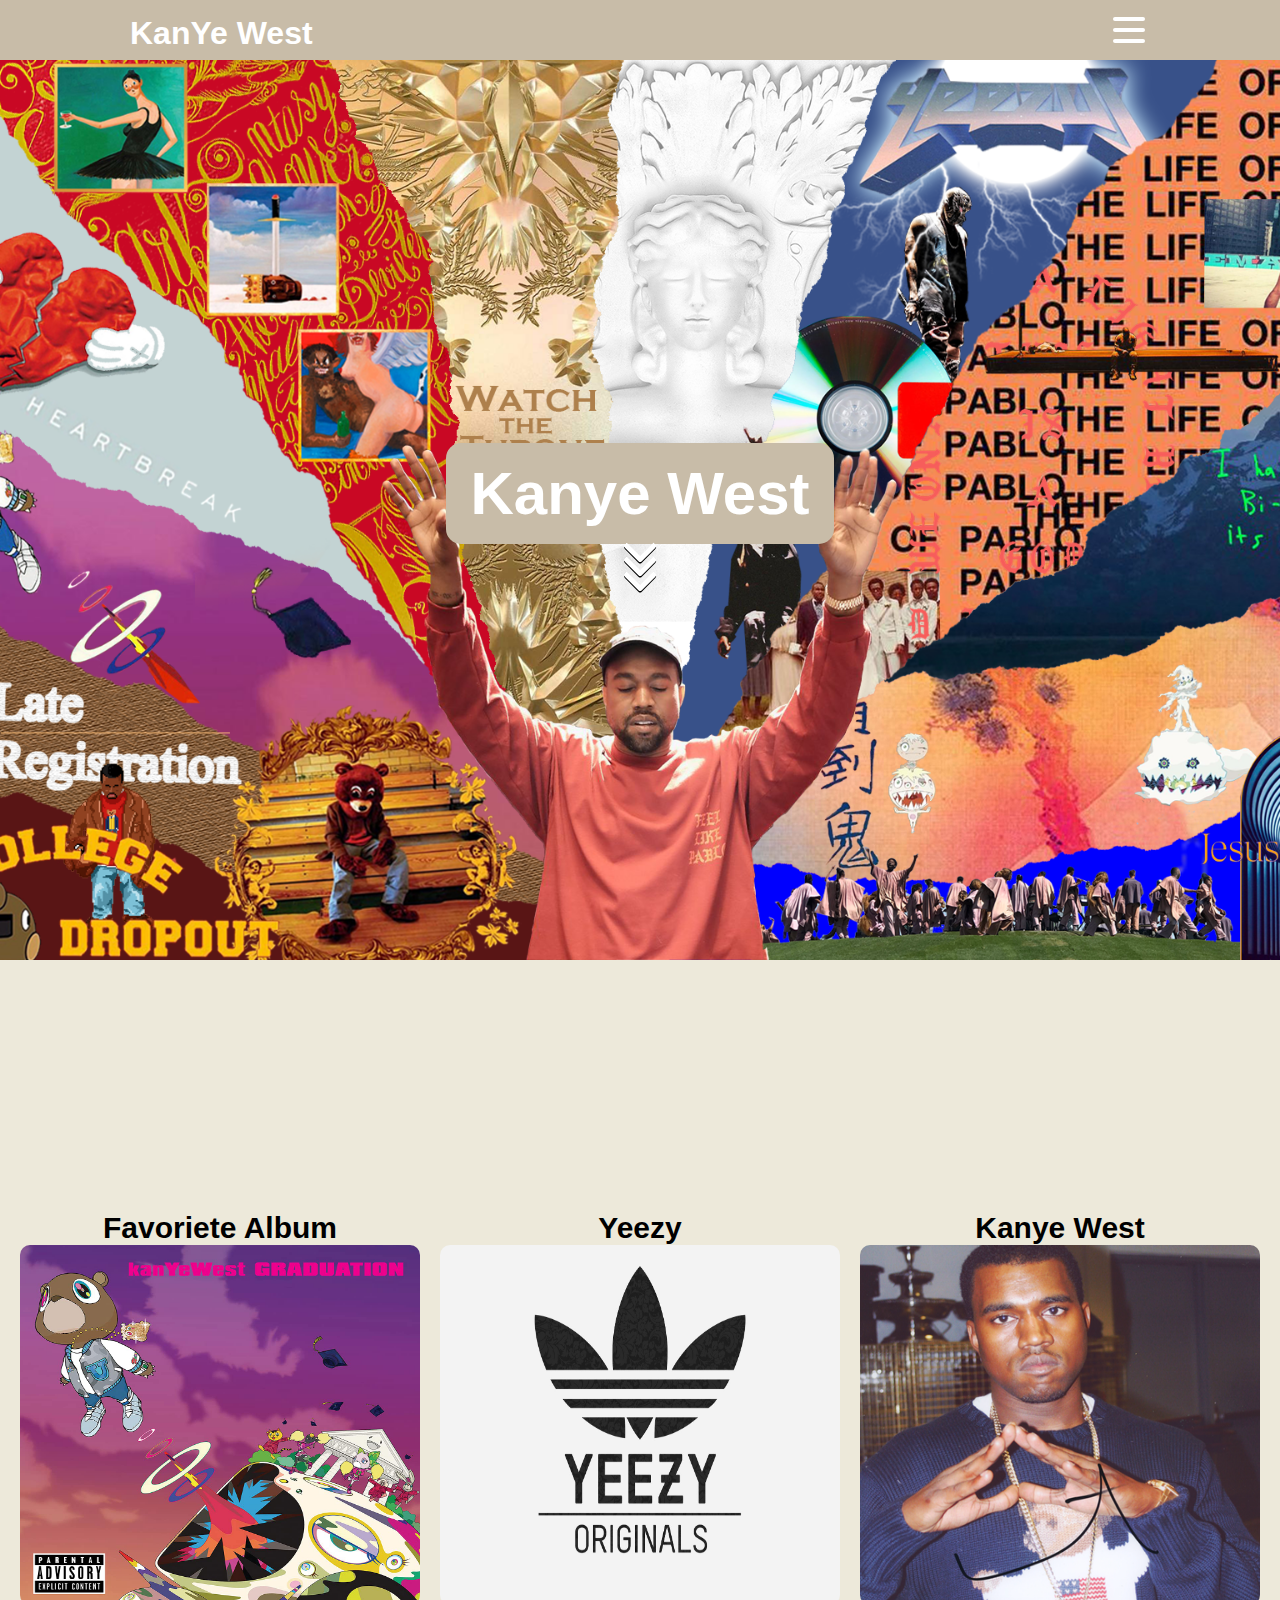
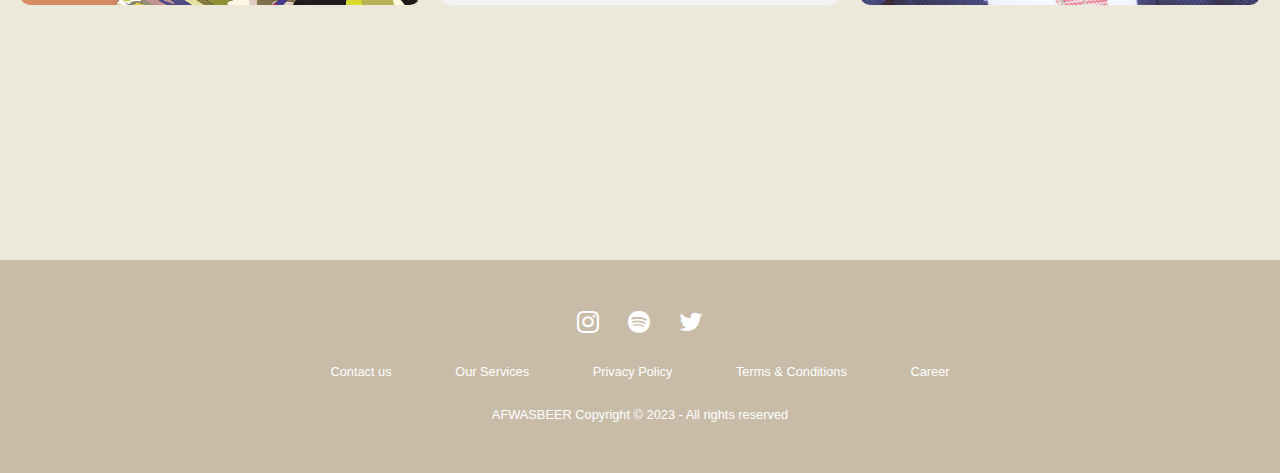
<file: index.html>
<!DOCTYPE html>
<html lang="nl">

<head>
  <meta charset="UTF-8">
  <meta name="viewport" content="width=device-width, initial-scale=1.0">
  <link rel="stylesheet" href="style.css">
  <link rel="stylesheet" href="https://cdnjs.cloudflare.com/ajax/libs/font-awesome/4.7.0/css/font-awesome.min.css">
  <link rel="icon" type="images/x-icon" href="images/favicon.ico">
  <title>KanYe West</title>
</head>

<body>
  <header>
    <nav>
      <div class="navbar">
        <div class="container nav-container">
          <div class="logo">
            <p>KanYe West</p>
          </div>
          <input class="checkbox" type="checkbox">
          <div class="hamburger-lines">
            <span class="line line1"></span>
            <span class="line line2"></span>
            <span class="line line3"></span>
          </div>
          <div class="menu-items">
            <ul>
              <li><a href="index.html">Home</a></li>
              <li><a href="graduation.html">Favoriete Album</a></li>
              <li><a href="yeezy.html">Yeezy</a></li>
              <li><a href="kanyewest.html">Kanye West</a></li>
            </ul>
          </div>
        </div>
      </div>
    </nav>
  </header>
  <main>
    <section id="home">
      <a href="#albums">
        <div class="buttonHome">
          <h1>Kanye West</h1>
        </div>
      </a>
      <div class="arrow">
        <span></span>
        <span></span>
        <span></span>
      </div>
    </section>
    <section id="albums">
      <div>
        <h2>Favoriete Album</h2>
        <a href="graduation.html">
          <img src="images/graduation.jpeg" alt="graduation album cover">
        </a>
      </div>
      <div>
        <h2>Yeezy</h2>
        <a href="yeezy.html">
          <img src="images/yeezy.jpg" alt="yeezy Logo">
        </a>
      </div>
      <div>
        <h2>Kanye West</h2>
        <a href="kanyewest.html">
          <img src="images/kanye.png" alt="Foto Kanye">
        </a>
      </div>
    </section>

  </main>
  <footer>
    <div class="footer">
      <div class="row">
        <a href="#"><i class="fa fa-instagram"></i></a>
        <a href="#"><i class="fa fa-spotify"></i></a>
        <a href="#"><i class="fa fa-twitter"></i></a>
      </div>

      <div class="row">
        <ul>
          <li><a href="#">Contact us</a></li>
          <li><a href="#">Our Services</a></li>
          <li><a href="#">Privacy Policy</a></li>
          <li><a href="#">Terms & Conditions</a></li>
          <li><a href="#">Career</a></li>
        </ul>
      </div>

      <p class="row">
        AFWASBEER Copyright © 2023 - All rights reserved
      </p>
    </div>
  </footer>
</body>

</html>
</file>
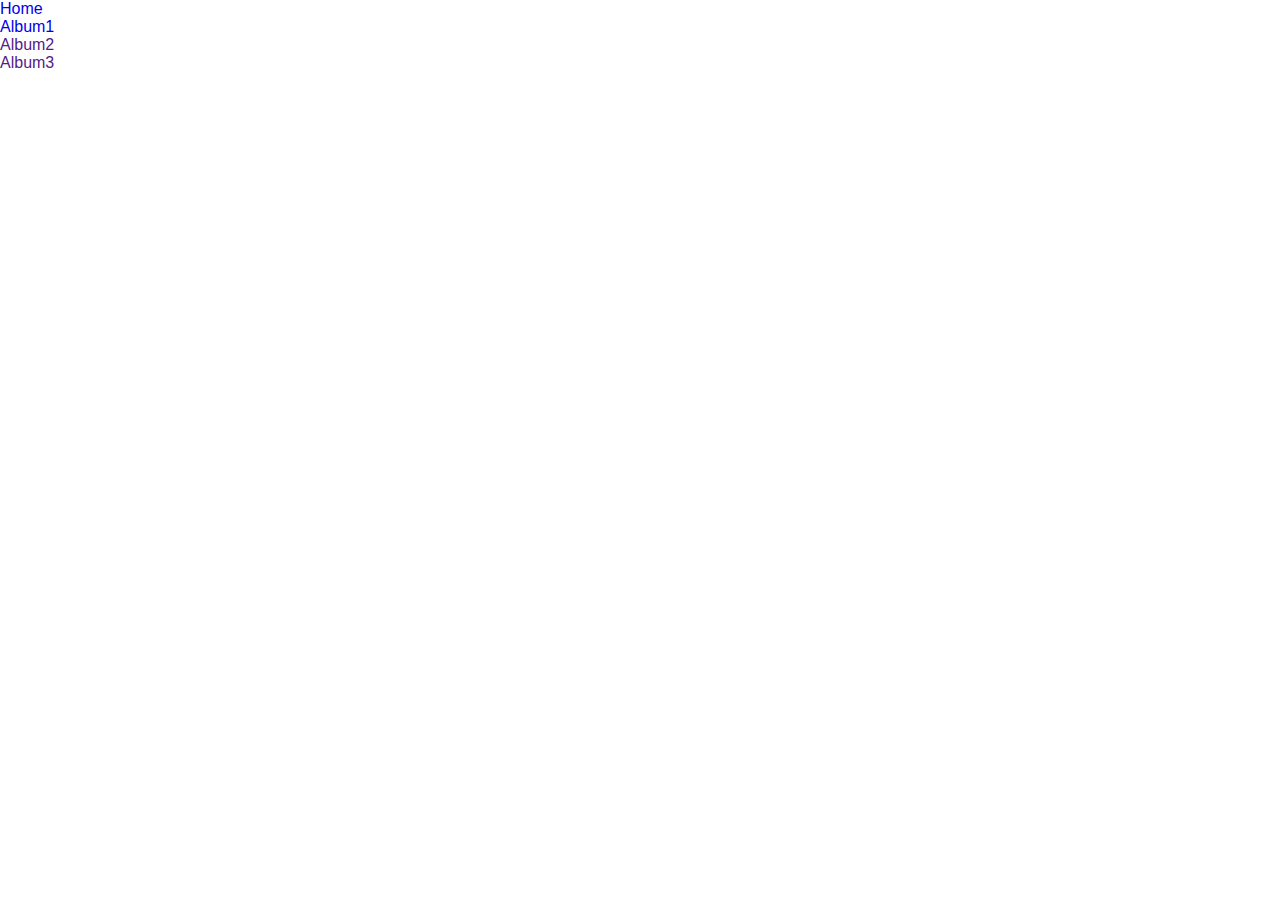
<file: album1.html>
<!DOCTYPE html>
<html lang="en">
<head>
    <meta charset="UTF-8">
    <meta name="viewport" content="width=device-width, initial-scale=1.0">
    <link rel="stylesheet" href="style.css">
    <title>album1</title>
</head>
<body>
    <header>
        <ul>
            <li><a href="index.html">Home</a></li>
            <li class="active"><a href="album1.html">Album1</a></li>
            <li><a href="">Album2</a></li>
            <li><a href="">Album3</a></li>
        </ul>
    </header>
    <main>

    </main>
    <footer>

    </footer>
</body>
</html>
</file>
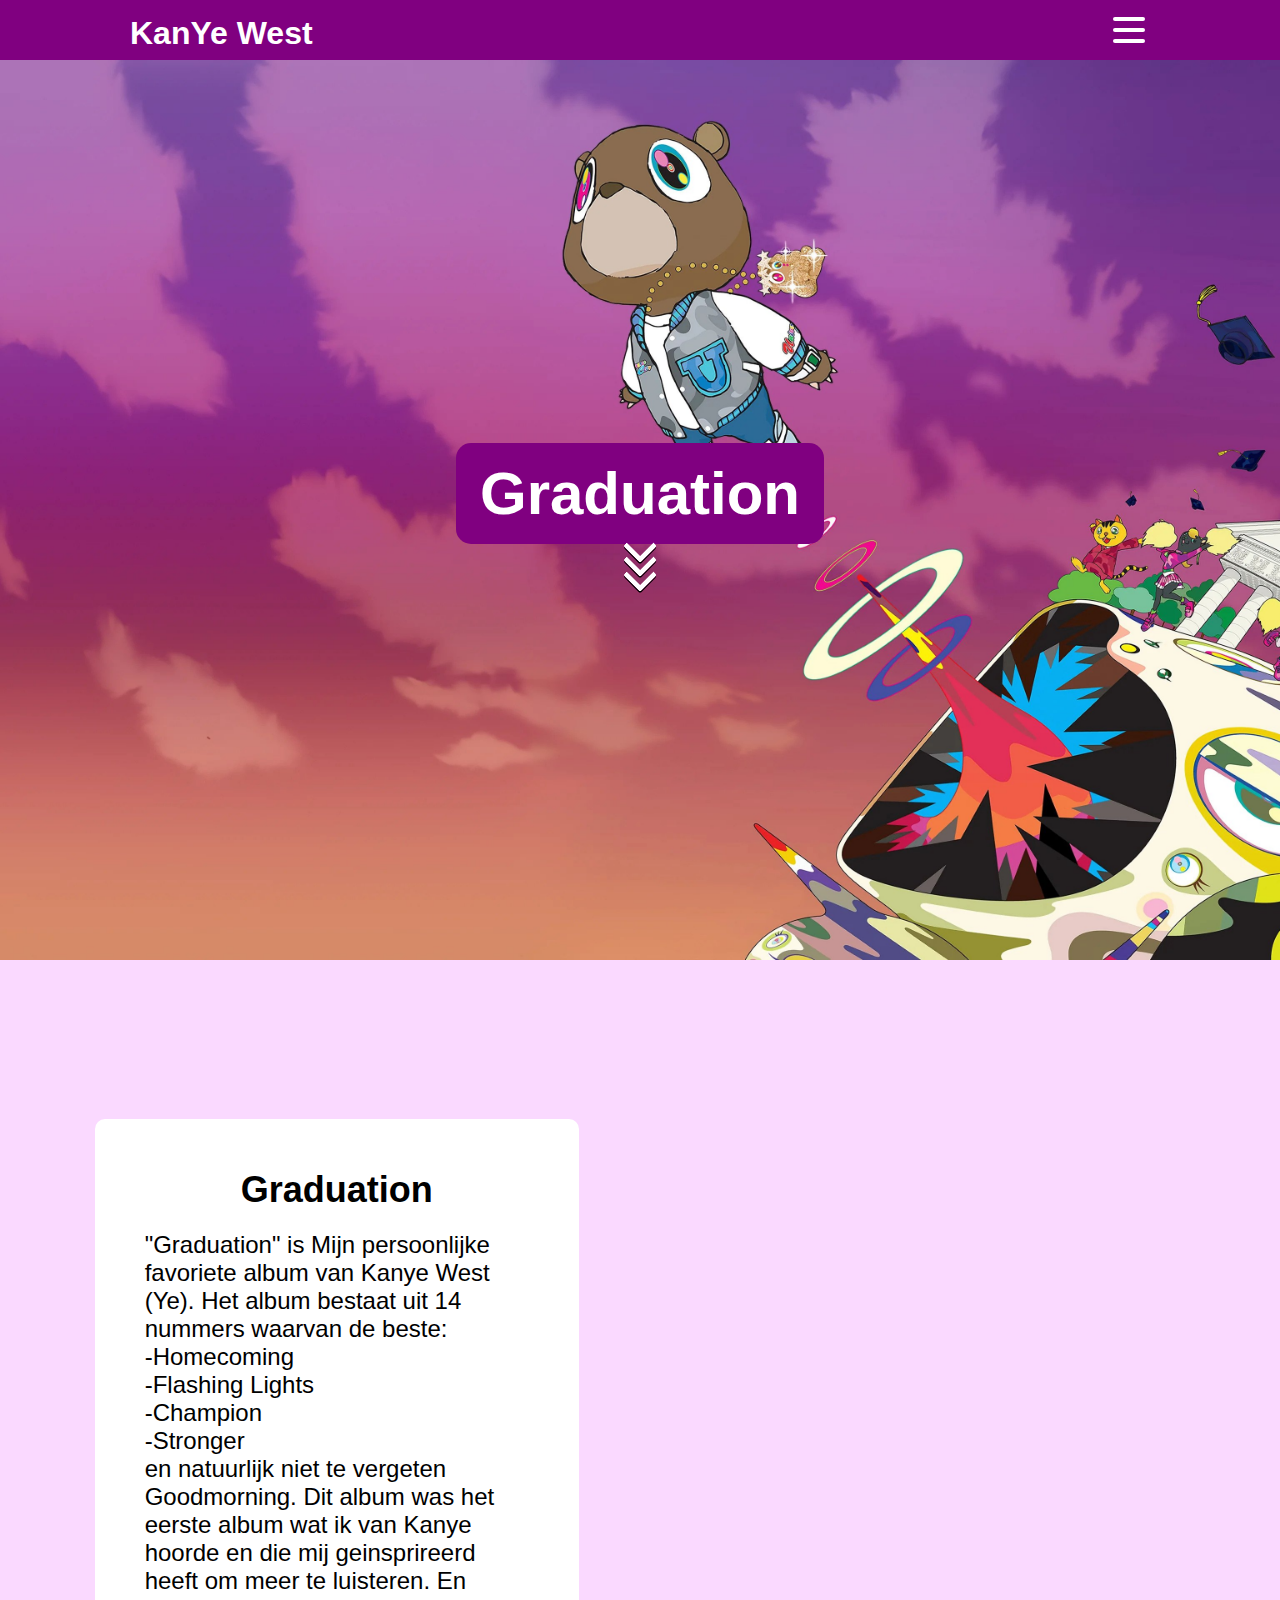
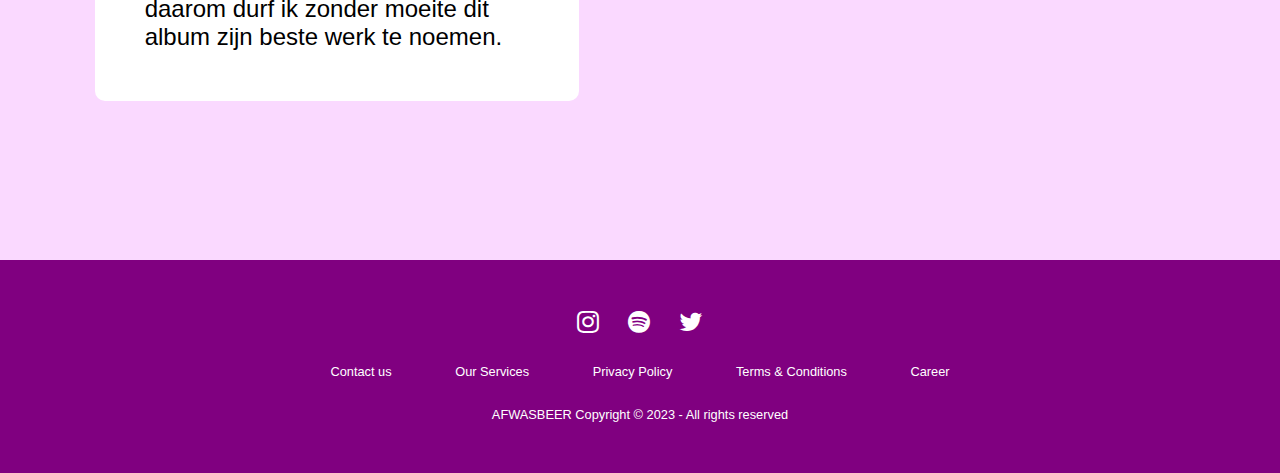
<file: graduation.html>
<!DOCTYPE html>
<html lang="nl">

<head>
  <meta charset="UTF-8">
  <meta name="viewport" content="width=device-width, initial-scale=1.0">
  <link rel="stylesheet" href="style.css">
  <link rel="stylesheet" href="https://cdnjs.cloudflare.com/ajax/libs/font-awesome/4.7.0/css/font-awesome.min.css">
  <link rel="icon" type="images/x-icon" href="images/favicon.ico">
  <title>Graduation</title>
</head>

<body>
  <header>
    <nav>
      <div class="navbarGrad">
        <div class="container nav-container">
          <input class="checkbox" type="checkbox">
          <div class="hamburger-lines">
            <span class="line line1"></span>
            <span class="line line2"></span>
            <span class="line line3"></span>
          </div>
          <div class="logo">
            <p>KanYe West</p>
          </div>
          <div class="menu-items">
            <ul>
              <li><a href="index.html">Home</a></li>
              <li><a href="graduation.html">Favoriete Album</a></li>
              <li><a href="yeezy.html">Yeezy</a></li>
              <li><a href="kanyewest.html">Kanye West</a></li>
            </ul>
          </div>
        </div>
      </div>
    </nav>
  </header>
  <main>
    <section id="homeGrad">
      <a href="#graduation">
        <div class="buttonGrad">
          <h1>Graduation</h1>
        </div>
      </a>
      <div class="arrow">
        <span></span>
        <span></span>
        <span></span>
      </div>

    </section>
    <section id="graduation">
      <div class="GradTekst">
        <h2>Graduation</h2>
        <p>
          "Graduation" is Mijn persoonlijke favoriete album van Kanye West (Ye).
          Het album bestaat uit 14 nummers waarvan de beste:
        </p>
        <ul>
          <li>-Homecoming</li>
          <li>-Flashing Lights</li>
          <li>-Champion</li>
          <li>-Stronger</li>
        </ul>
        <p>
          en natuurlijk niet te vergeten Goodmorning. Dit album was het eerste album wat ik van Kanye hoorde en die mij
          geinsprireerd heeft om meer te luisteren.
          En daarom durf ik zonder moeite dit album zijn beste werk te noemen.
        </p>
      </div>
      <iframe class="spotify"
        src="https://open.spotify.com/embed/album/4SZko61aMnmgvNhfhgTuD3?utm_source=generator"
        allowfullscreen="" allow="autoplay; clipboard-write; encrypted-media; fullscreen; picture-in-picture"
        loading="lazy"></iframe>
    </section>

  </main>
  <footer>
    <div class="footer" id="footerGrad">
      <div class="row">
        <a href="#"><i class="fa fa-instagram"></i></a>
        <a href="#"><i class="fa fa-spotify"></i></a>
        <a href="#"><i class="fa fa-twitter"></i></a>
      </div>

      <div class="row">
        <ul>
          <li><a href="#">Contact us</a></li>
          <li><a href="#">Our Services</a></li>
          <li><a href="#">Privacy Policy</a></li>
          <li><a href="#">Terms & Conditions</a></li>
          <li><a href="#">Career</a></li>
        </ul>
      </div>

      <p class="row">
        AFWASBEER Copyright © 2023 - All rights reserved
      </p>
    </div>
  </footer>
</body>

</html>
</file>
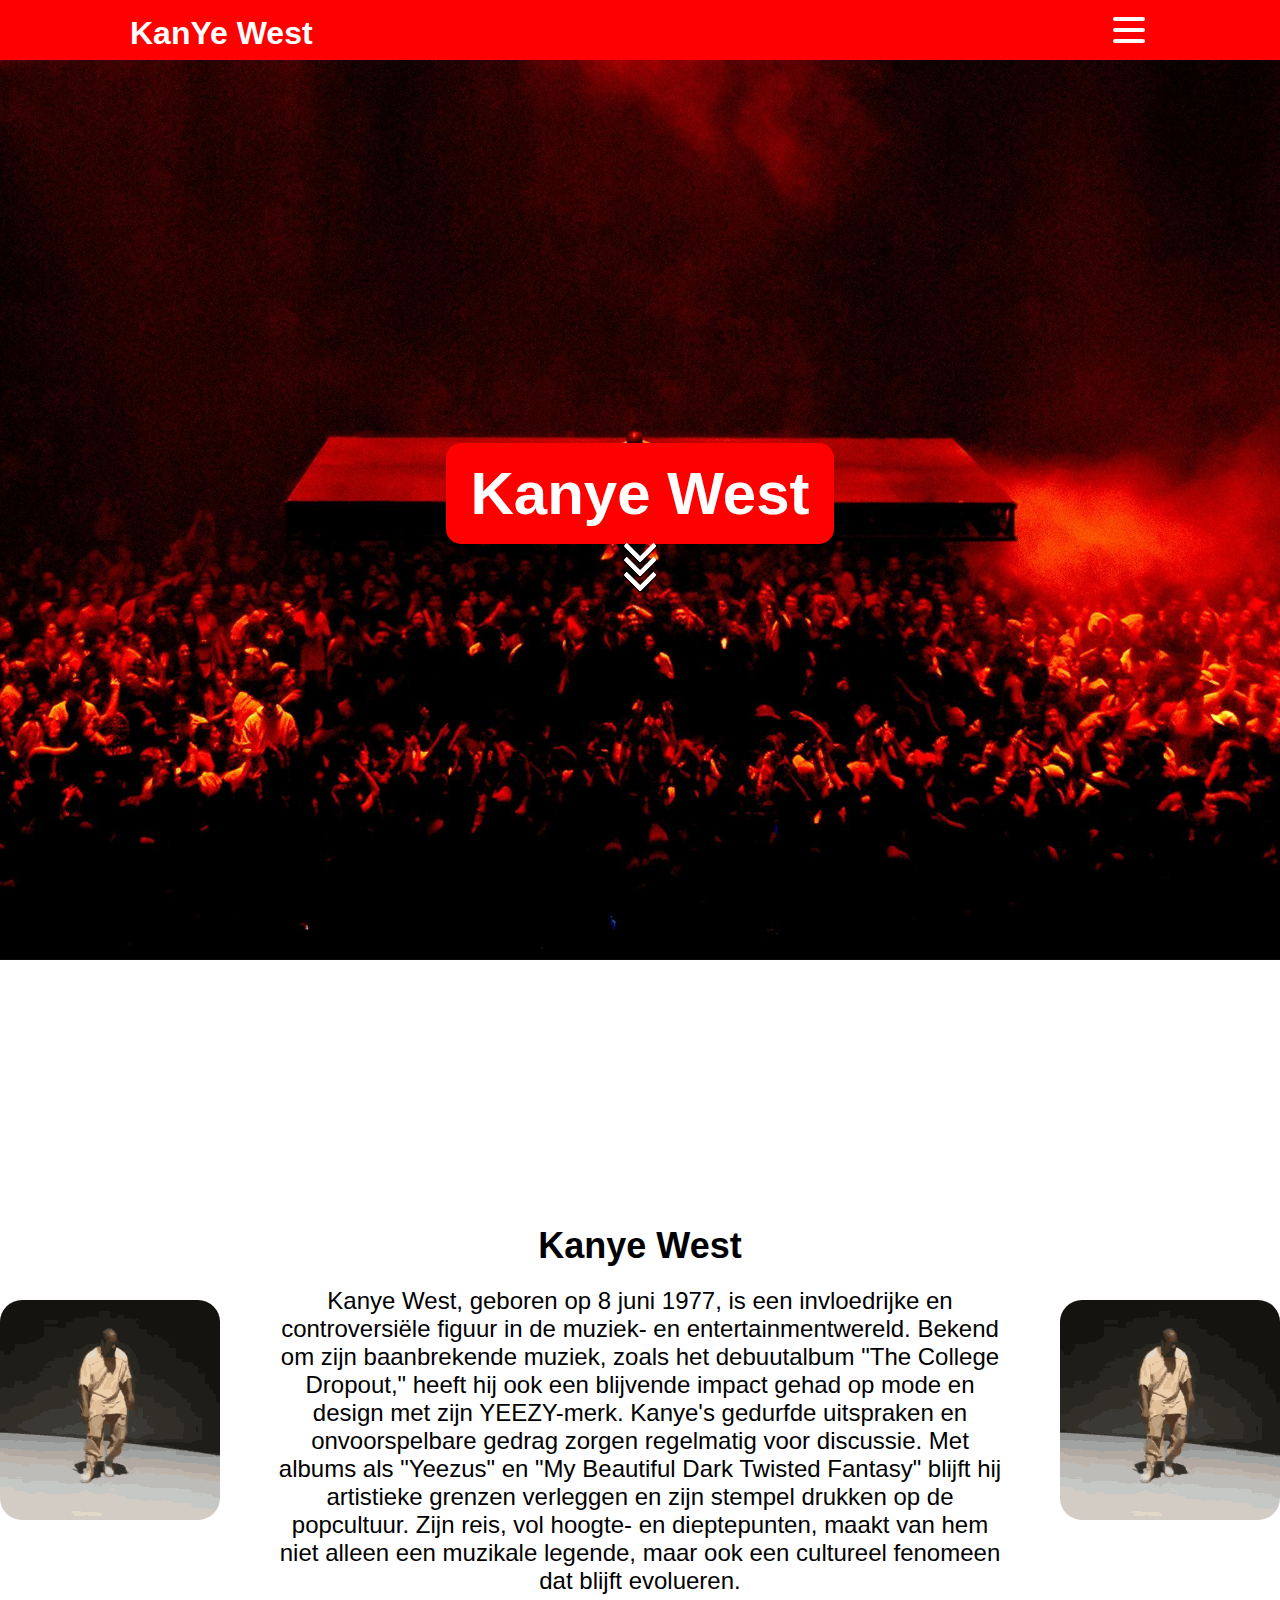
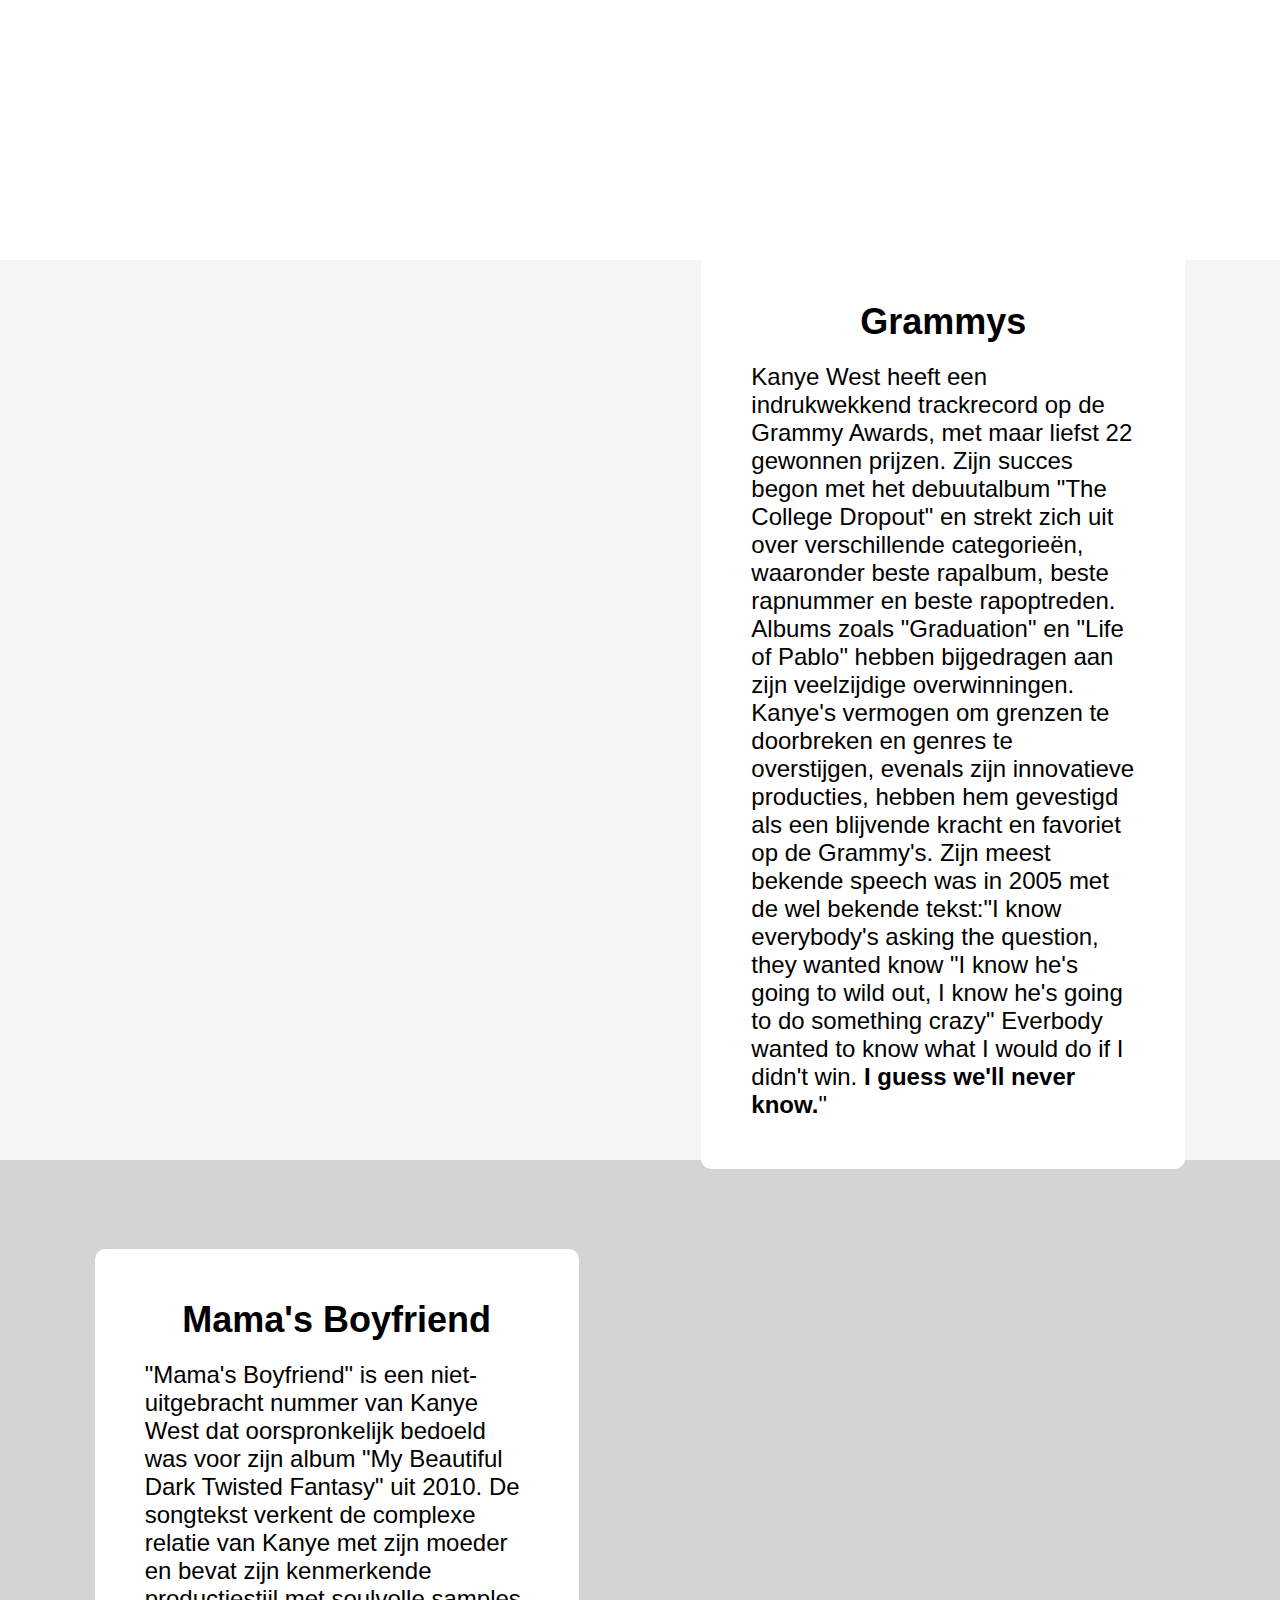
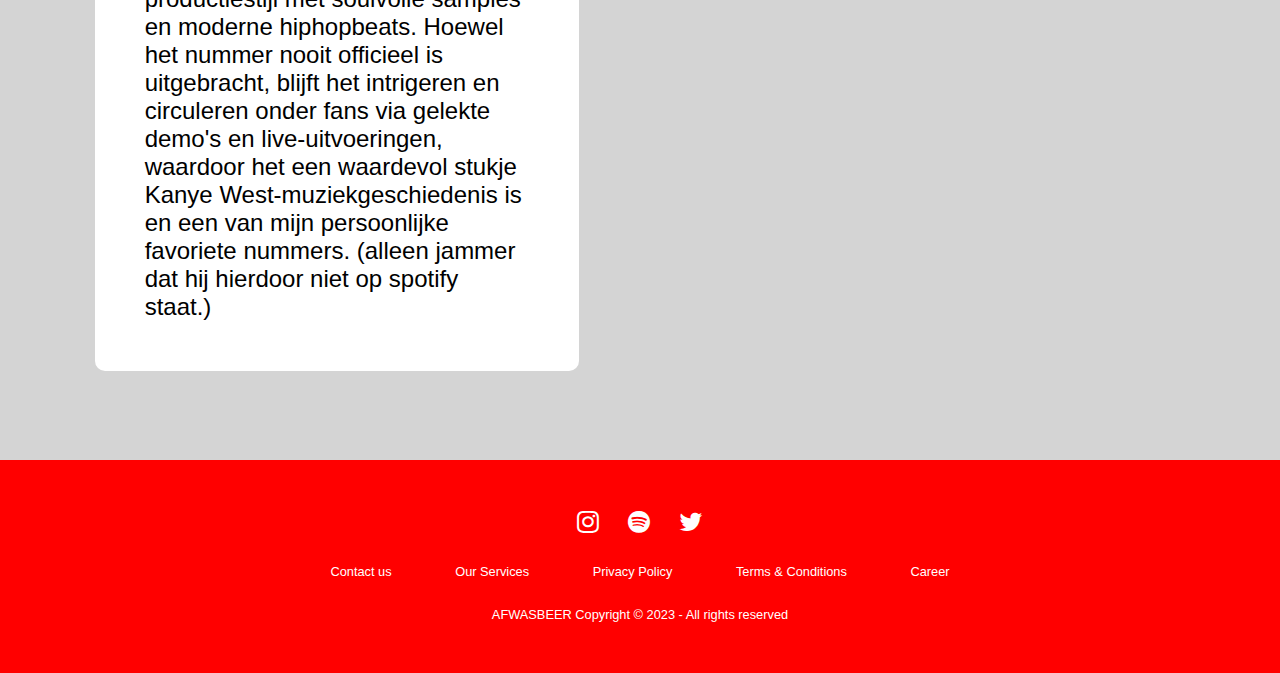
<file: kanyewest.html>
<!DOCTYPE html>
<html lang="nl">

<head>
    <meta charset="UTF-8">
    <meta name="viewport" content="width=device-width, initial-scale=1.0">
    <link rel="stylesheet" href="style.css">
    <link rel="stylesheet" href="https://cdnjs.cloudflare.com/ajax/libs/font-awesome/4.7.0/css/font-awesome.min.css">
    <link rel="icon" type="images/x-icon" href="images/favicon.ico">
    <title>Kanye West</title>
</head>

<body>
    <header>
        <nav>
            <div class="navbarKanye">
                <div class="container nav-container">
                    <input class="checkbox" type="checkbox">
                    <div class="hamburger-lines">
                        <span class="line line1"></span>
                        <span class="line line2"></span>
                        <span class="line line3"></span>
                    </div>
                    <div class="logo">
                        <p>KanYe West</p>
                    </div>
                    <div class="menu-items">
                        <ul>
                            <li><a href="index.html">Home</a></li>
                            <li><a href="graduation.html">Favoriete Album</a></li>
                            <li><a href="yeezy.html">Yeezy</a></li>
                            <li><a href="kanyewest.html">Kanye West</a></li>
                        </ul>
                    </div>
                </div>
            </div>
        </nav>
    </header>
    <main>
        <section id="homeKanye">
            <a href="#Kanye">
                <div class="buttonKanye">
                    <h1>Kanye West</h1>
                </div>
            </a>
            <div class="arrow">
                <span></span>
                <span></span>
                <span></span>
            </div>

        </section>
        <section id="Kanye">
            <img src="images/kanyedance.gif" alt="Kanye dance gif">
            <div class="KanyeTekst">
                <h2>Kanye West</h2>
                <p>
                    Kanye West, geboren op 8 juni 1977, is een invloedrijke en controversiële figuur in de muziek- en
                    entertainmentwereld. Bekend om zijn baanbrekende muziek, zoals het debuutalbum "The College
                    Dropout,"
                    heeft hij ook een blijvende impact gehad op mode en design met zijn YEEZY-merk. Kanye's gedurfde
                    uitspraken en onvoorspelbare gedrag zorgen regelmatig voor discussie. Met albums als "Yeezus"
                    en "My Beautiful Dark Twisted Fantasy" blijft hij artistieke grenzen verleggen en zijn stempel
                    drukken
                    op de popcultuur. Zijn reis, vol hoogte- en dieptepunten, maakt van hem niet alleen een muzikale
                    legende, maar ook een cultureel fenomeen dat blijft evolueren.</p>
            </div>
            <img src="images/kanyedance.gif" alt="Kanye dance gif">
        </section>
        <section id="grammy">
            <iframe class="video" src="https://www.youtube.com/embed/S2-bjGkcaJI"
                title="2005 - Kanye West Wins Grammy Best Rap Album: The College Dropout (Speech)"
                allow="accelerometer; autoplay; clipboard-write; encrypted-media; gyroscope; picture-in-picture; web-share"
                allowfullscreen></iframe>
            <div class="grammyTekst">
                <h2>Grammys</h2>
                <p>
                    Kanye West heeft een indrukwekkend trackrecord op de Grammy Awards, met maar liefst 22 gewonnen
                    prijzen. Zijn succes begon met het debuutalbum "The College Dropout" en strekt zich uit over
                    verschillende categorieën, waaronder beste rapalbum, beste rapnummer en beste rapoptreden. Albums
                    zoals "Graduation" en "Life of Pablo" hebben bijgedragen aan zijn
                    veelzijdige overwinningen. Kanye's vermogen om grenzen te doorbreken en genres te overstijgen,
                    evenals zijn innovatieve producties, hebben hem gevestigd als een blijvende kracht en favoriet op de
                    Grammy's. Zijn meest bekende speech was in 2005 met de wel bekende tekst:"I know everybody's asking
                    the question, they wanted know "I know he's going to wild out, I know he's going to do something
                    crazy"
                    Everbody wanted to know what I would do if I didn't win. <span class="yeezyKop">I guess we'll never
                        know.</span>"</p>
            </div>
        </section>
        <section id="boyfriend">
            <div class="boyfriendTekst">
                <h2>Mama's Boyfriend</h2>
                <p>"Mama's Boyfriend" is een niet-uitgebracht nummer van Kanye West dat oorspronkelijk bedoeld was voor
                    zijn album "My Beautiful Dark Twisted Fantasy" uit 2010. De songtekst verkent de complexe relatie
                    van Kanye met zijn moeder en bevat zijn kenmerkende productiestijl met soulvolle samples en moderne
                    hiphopbeats. Hoewel het nummer nooit officieel is uitgebracht, blijft het intrigeren en circuleren
                    onder fans via gelekte demo's en live-uitvoeringen, waardoor het een waardevol stukje Kanye
                    West-muziekgeschiedenis is en een van mijn persoonlijke favoriete nummers.
                    (alleen jammer dat hij hierdoor niet op spotify staat.)</p>
            </div>
            <iframe class="video" allow="autoplay"
                src="https://w.soundcloud.com/player/?url=https%3A//api.soundcloud.com/tracks/559545066&color=%23ff5500&auto_play=false&hide_related=false&show_comments=true&show_user=true&show_reposts=false&show_teaser=true&visual=true"></iframe>
        </section>



    </main>
    <footer>
        <div class="footer" id="footerKanye">
            <div class="row">
                <a href="#"><i class="fa fa-instagram"></i></a>
                <a href="#"><i class="fa fa-spotify"></i></a>
                <a href="#"><i class="fa fa-twitter"></i></a>
            </div>

            <div class="row">
                <ul>
                    <li><a href="#">Contact us</a></li>
                    <li><a href="#">Our Services</a></li>
                    <li><a href="#">Privacy Policy</a></li>
                    <li><a href="#">Terms & Conditions</a></li>
                    <li><a href="#">Career</a></li>
                </ul>
            </div>

            <p class="row">
                AFWASBEER Copyright © 2023 - All rights reserved
            </p>
        </div>
    </footer>
</body>

</html>
</file>
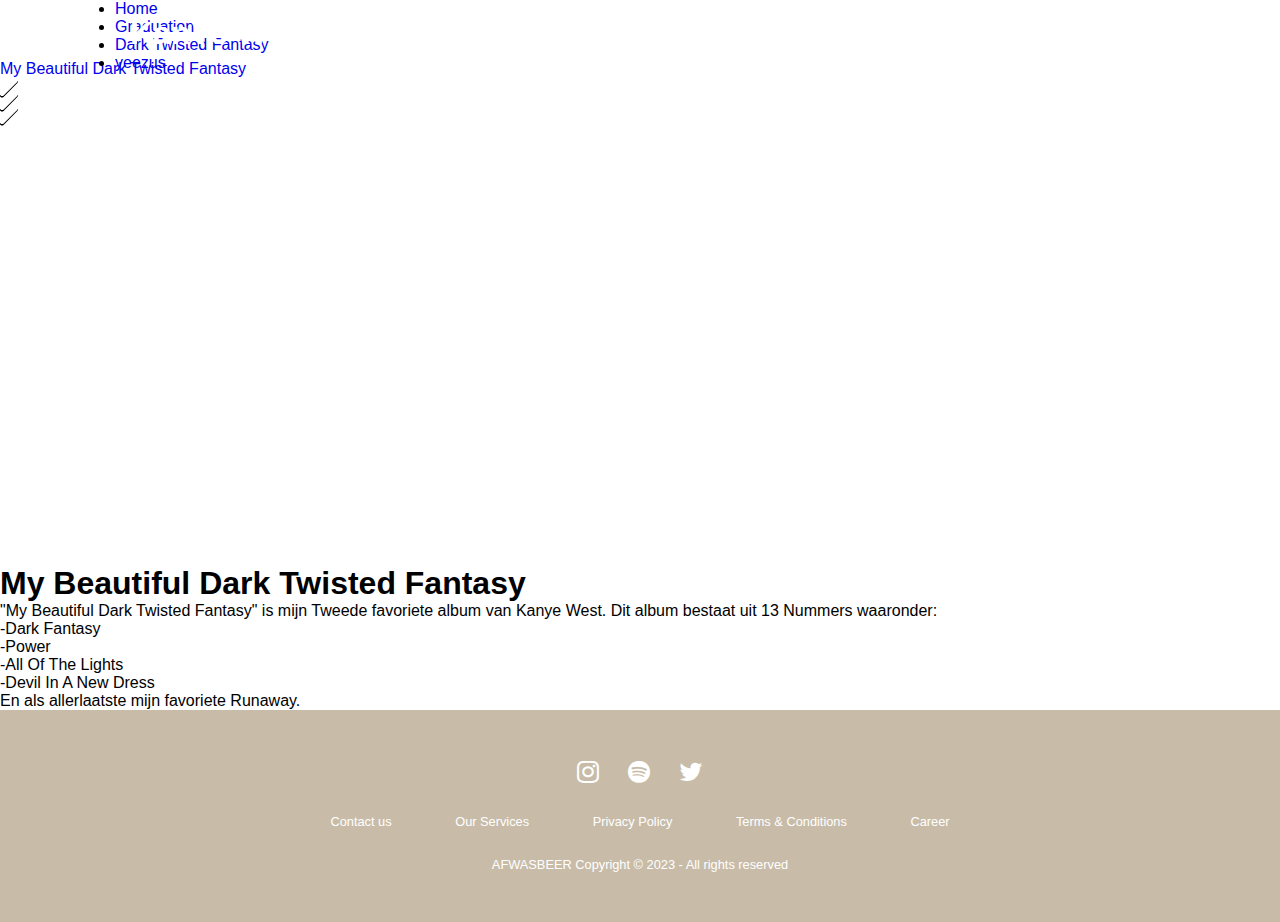
<file: twisted.html>
<!DOCTYPE html>
<html lang="en">
<head>
    <meta charset="UTF-8">
    <meta name="viewport" content="width=device-width, initial-scale=1.0">
    <link rel="stylesheet" href="style.css">
    <link rel="stylesheet" href="https://cdnjs.cloudflare.com/ajax/libs/font-awesome/4.7.0/css/font-awesome.min.css">
    <link rel="icon" type="images/x-icon" href="images/favicon.ico" >
    <title>Dark Twisted Fantasy</title>
</head>
<body>
    <header>
        <nav>
            <div class="navbarTwis">
              <div class="container nav-container">
                  <input class="checkbox" type="checkbox">
                  <div class="hamburger-lines">
                    <span class="line line1"></span>
                    <span class="line line2"></span>
                    <span class="line line3"></span>
                  </div>  
                <div class="logo">
                  <p>KanYe West</p>
                </div>
                <div class="menu-items">
                  <ul>
                    <li><a href="index.html">Home</a></li>
                    <li><a href="graduation.html">Graduation</a></li>
                    <li><a href="twisted.html">Dark Twisted Fantasy</a></li>
                    <li><a href="yeezus.html">yeezus</a></li>
                  </ul>
                </div>
              </div>
            </div>
          </nav>
    </header>
    <main>
        <section id="homeTwis">
            <a href="#twisted">
                <div class="buttonTwis">My Beautiful Dark Twisted Fantasy</div>
            </a>
            <div class="arrow">
                <span></span>
                <span></span>
                <span></span>
            </div>
        
        </section>
        <section id="twisted">
          <iframe class="spotify" style="border-radius:12px" src="https://open.spotify.com/embed/album/20r762YmB5HeofjMCiPMLv?utm_source=generator" frameBorder="0" allowfullscreen="" allow="autoplay; clipboard-write; encrypted-media; fullscreen; picture-in-picture" loading="lazy"></iframe>
          <div class="TwisTekst">
            <h1>My Beautiful Dark Twisted Fantasy</h1>
            <p>
              "My Beautiful Dark Twisted Fantasy" is mijn Tweede favoriete album van Kanye West. Dit album bestaat uit 13 Nummers waaronder:<br>
              -Dark Fantasy<br>
              -Power<br>
              -All Of The Lights <br>
              -Devil In A New Dress<br>
              En als allerlaatste mijn favoriete Runaway.

            </p>
          </div>
        </section>

    </main>
    <footer>
      <div class="footer" id="footerTwis">
        <div class="row">
          <a href="#"><i class="fa fa-instagram"></i></a>
          <a href="#"><i class="fa fa-spotify"></i></a>
          <a href="#"><i class="fa fa-twitter"></i></a>
        </div>
      
      <div class="row">
        <ul>
          <li><a href="#">Contact us</a></li>
          <li><a href="#">Our Services</a></li>
          <li><a href="#">Privacy Policy</a></li>
          <li><a href="#">Terms & Conditions</a></li>
          <li><a href="#">Career</a></li>
        </ul>
      </div>
      
      <p class="row">
      AFWASBEER Copyright © 2023 - All rights reserved
      </p>
      </div>
      </footer>
</body>
</html>
</file>
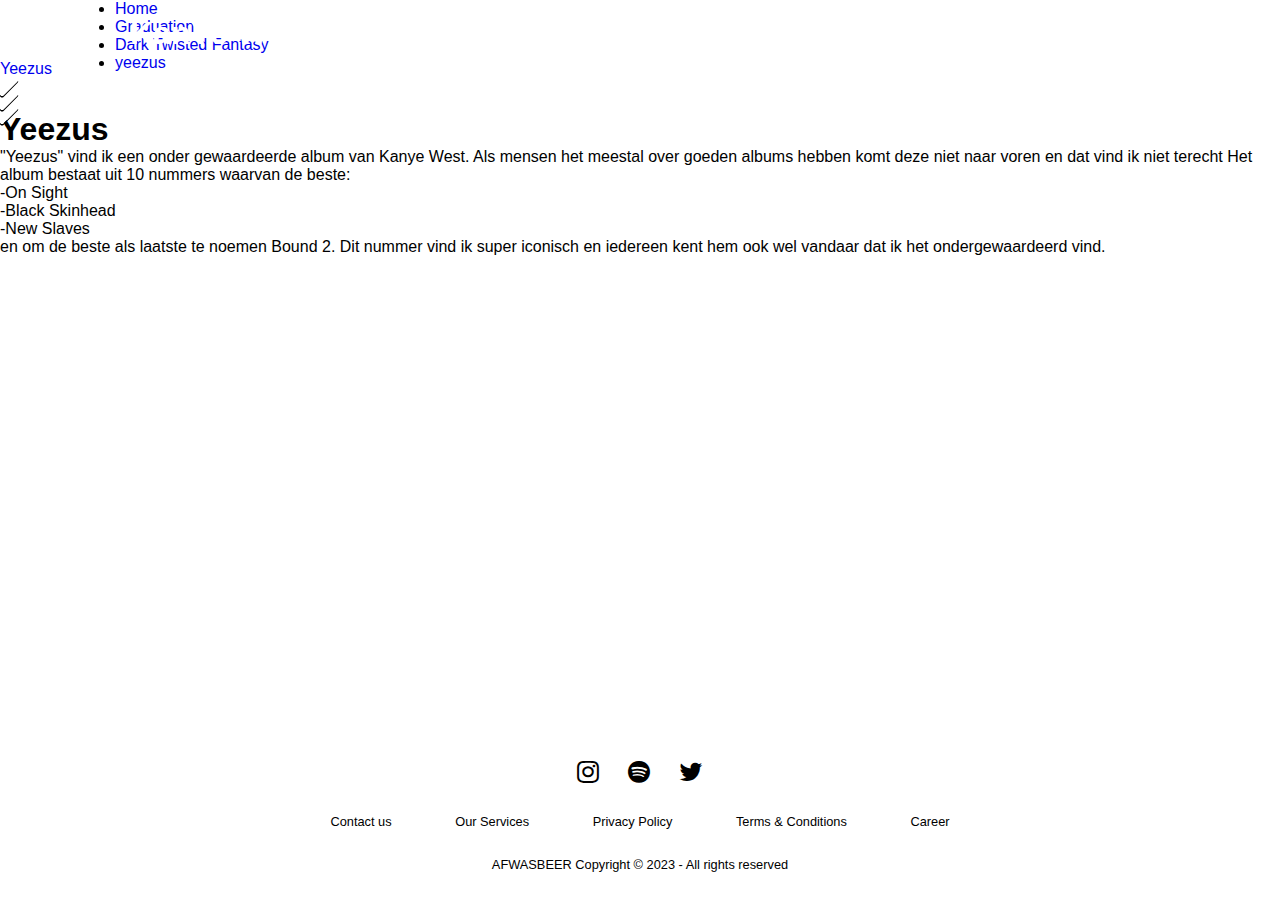
<file: yeezus.html>
<!DOCTYPE html>
<html lang="en">
<head>
    <meta charset="UTF-8">
    <meta name="viewport" content="width=device-width, initial-scale=1.0">
    <link rel="stylesheet" href="style.css">
    <link rel="stylesheet" href="https://cdnjs.cloudflare.com/ajax/libs/font-awesome/4.7.0/css/font-awesome.min.css">
    <link rel="icon" type="images/x-icon" href="images/favicon.ico" >
    <title>Graduation</title>
</head>
<body>
    <header>
        <nav>
            <div class="navbarYeez">
              <div class="container nav-container">
                  <input class="checkbox" type="checkbox" >
                  <div class="hamburger-lines">
                    <span class="line line1"></span>
                    <span class="line line2"></span>
                    <span class="line line3"></span>
                  </div>  
                <div class="logo">
                  <p>KanYe West</p>
                </div>
                <div class="menu-items">
                  <ul>
                    <li><a href="index.html">Home</a></li>
                    <li><a href="graduation.html">Graduation</a></li>
                    <li><a href="twisted.html">Dark Twisted Fantasy</a></li>
                    <li><a href="yeezus.html">yeezus</a></li>
                  </ul>
                </div>
              </div>
            </div>
          </nav>
    </header>
    <main>
        <section id="homeYeez">
            <a href="#yeezus">
                <div class="buttonYeez">Yeezus</div>
            </a>
            <div class="arrow">
                <span></span>
                <span></span>
                <span></span>
            </div>
        
        </section>
        <section id="yeezus">
          <div class="YeezTekst">
            <h1>Yeezus</h1>
            <p>
              "Yeezus" vind ik een onder gewaardeerde album van Kanye West. Als mensen het meestal over goeden albums hebben komt deze niet naar voren en dat vind ik niet terecht
              Het album bestaat uit 10 nummers waarvan de beste:<br>
              -On Sight<br>
              -Black Skinhead<br>
              -New Slaves <br>
              en om de beste als laatste te noemen Bound 2. Dit nummer vind ik super iconisch en iedereen kent hem ook wel vandaar dat ik het ondergewaardeerd vind.

            </p>
          </div>
          <iframe class="spotify" src="https://open.spotify.com/embed/album/7D2NdGvBHIavgLhmcwhluK?utm_source=generator" frameBorder="0" allowfullscreen="" allow="autoplay; clipboard-write; encrypted-media; fullscreen; picture-in-picture" loading="lazy"></iframe>
        </section>

    </main>
    <footer>
      <div class="footer" id="footerYeez">
        <div class="row">
          <a href="#"><i class="fa fa-instagram"></i></a>
          <a href="#"><i class="fa fa-spotify"></i></a>
          <a href="#"><i class="fa fa-twitter"></i></a>
        </div>
      
      <div class="row">
        <ul>
          <li><a href="#">Contact us</a></li>
          <li><a href="#">Our Services</a></li>
          <li><a href="#">Privacy Policy</a></li>
          <li><a href="#">Terms & Conditions</a></li>
          <li><a href="#">Career</a></li>
        </ul>
      </div>
      
      <p class="row">
      AFWASBEER Copyright © 2023 - All rights reserved
      </p>
      </div>
      </footer>
</body>
</html>
</file>
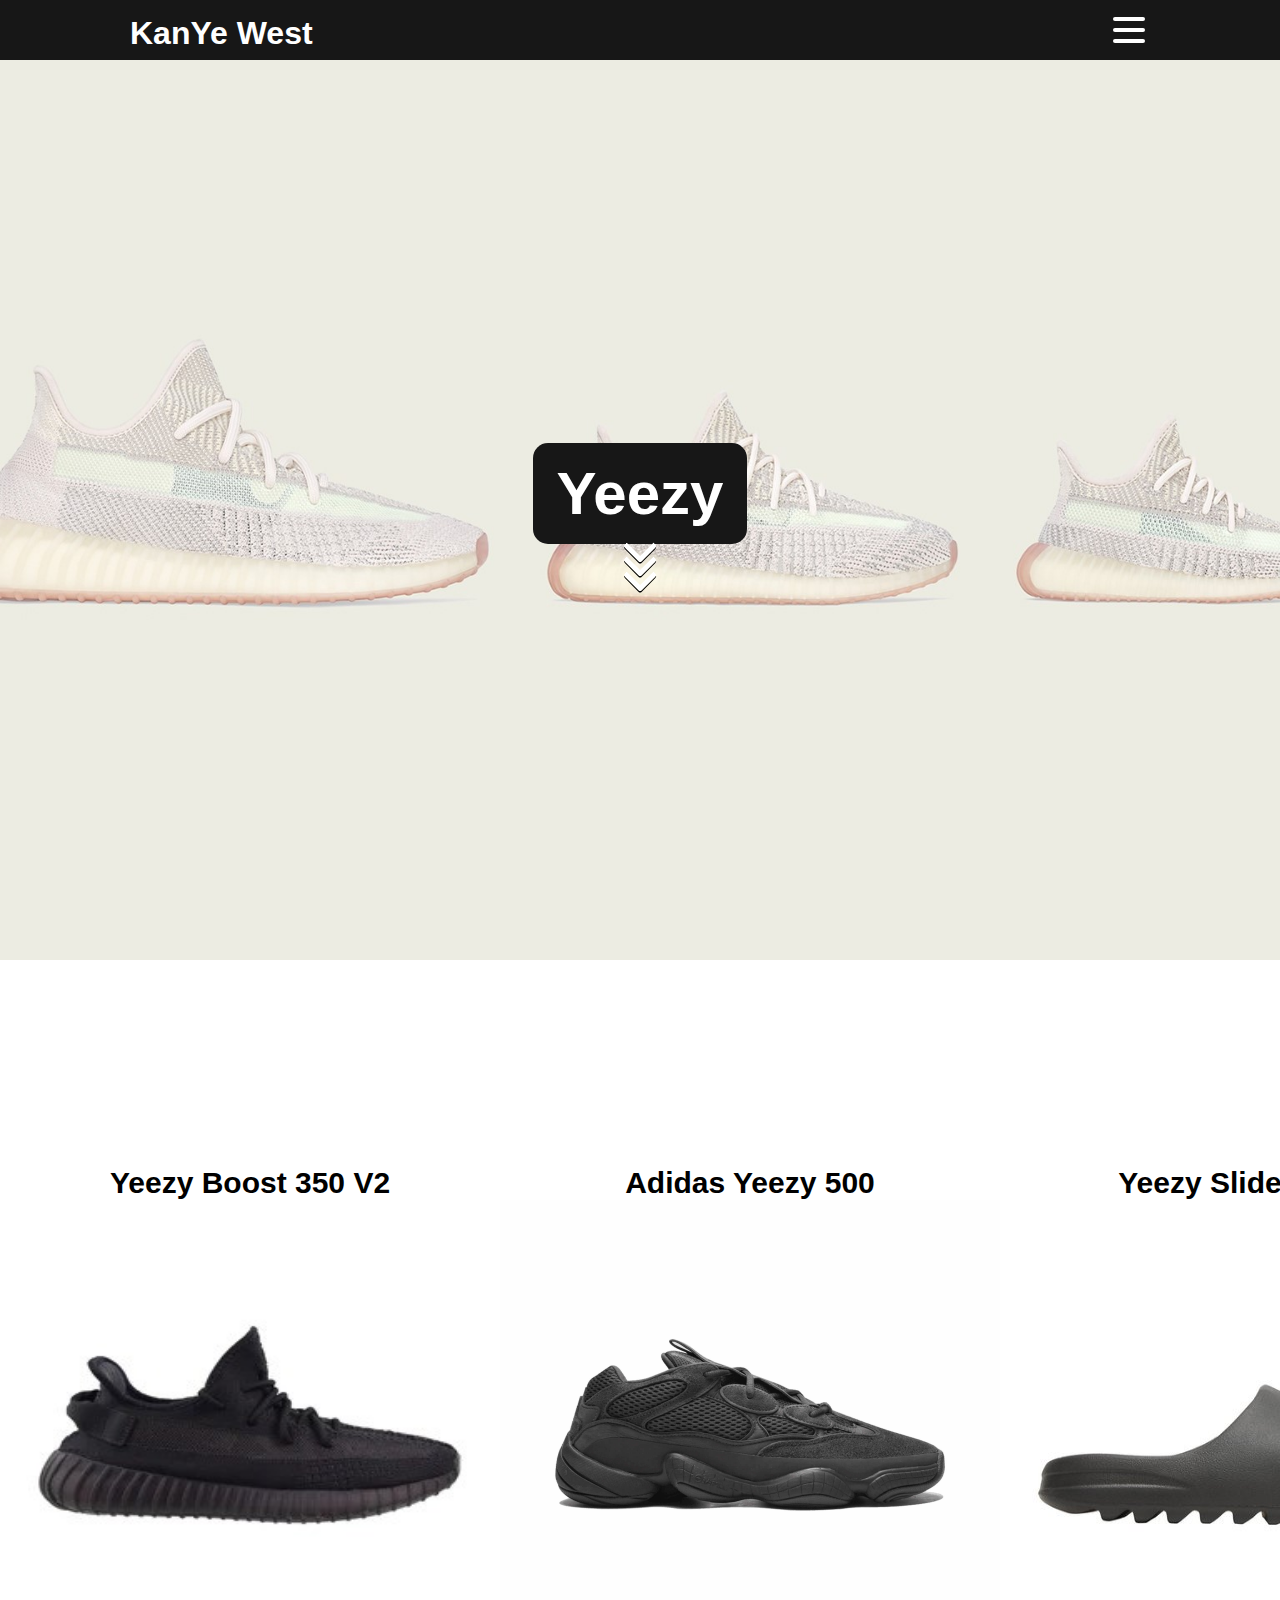
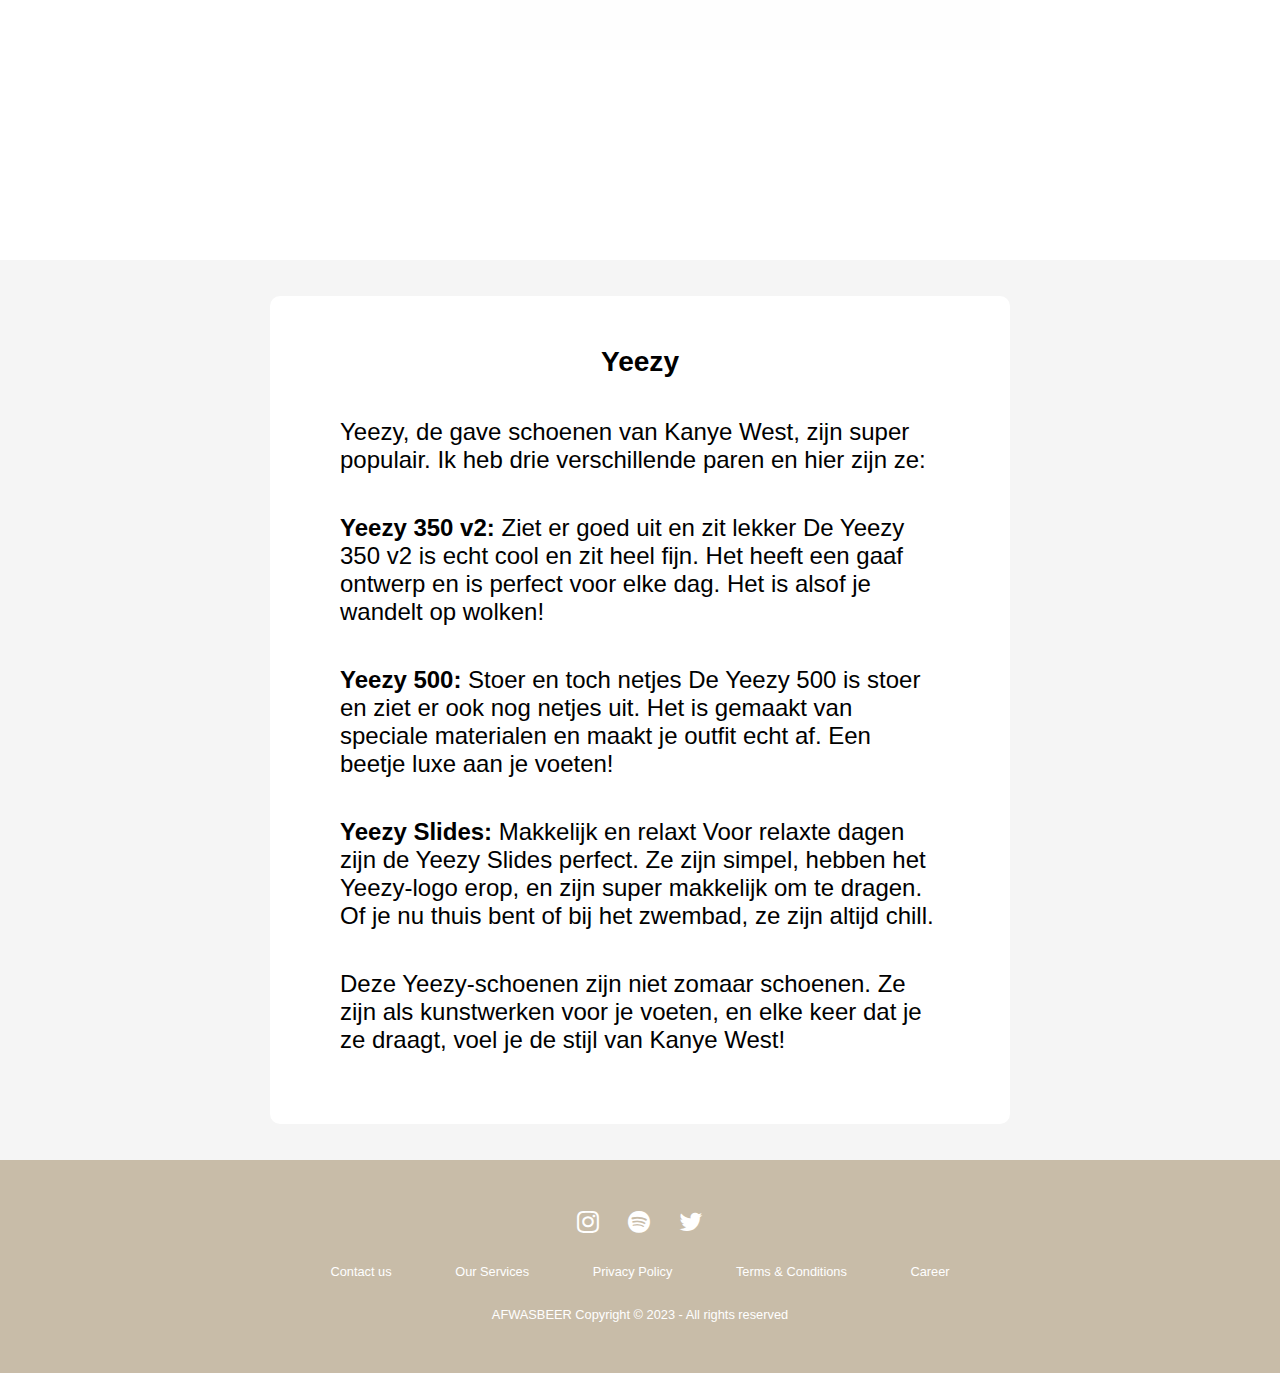
<file: yeezy.html>
<!DOCTYPE html>
<html lang="nl">

<head>
    <meta charset="UTF-8">
    <meta name="viewport" content="width=device-width, initial-scale=1.0">
    <link rel="stylesheet" href="style.css">
    <link rel="stylesheet" href="https://cdnjs.cloudflare.com/ajax/libs/font-awesome/4.7.0/css/font-awesome.min.css">
    <link rel="icon" type="images/x-icon" href="images/favicon.ico">
    <title>Yeezy</title>
</head>

<body>
    <header>
        <nav>
            <div class="navbarYeezy">
                <div class="container nav-container">
                    <input class="checkbox" type="checkbox">
                    <div class="hamburger-lines">
                        <span class="line line1"></span>
                        <span class="line line2"></span>
                        <span class="line line3"></span>
                    </div>
                    <div class="logo">
                        <p>KanYe West</p>
                    </div>
                    <div class="menu-items">
                        <ul>
                            <li><a href="index.html">Home</a></li>
                            <li><a href="graduation.html">Favoriete Album</a></li>
                            <li><a href="yeezy.html">Yeezy</a></li>
                            <li><a href="kanyewest.html">Kanye West</a></li>
                        </ul>
                    </div>
                </div>
            </div>
        </nav>
    </header>
    <main>
        <section id="homeYeezy">
            <a href="#yeezy">
                <div class="buttonYeezy">
                    <h1>Yeezy</h1>
                </div>
            </a>
            <div class="arrow">
                <span></span>
                <span></span>
                <span></span>
            </div>

        </section>
        <section id="yeezys">
            <div>
                <h2>Yeezy Boost 350 V2</h2>
                <img src="images/yeezy350.jpg" alt="Yeezy Boost 350 V2">
            </div>
            <div>
                <h2>Adidas Yeezy 500</h2>
                <img src="images/yeezy500.jpg" alt="Adidas Yeezy 500">
            </div>
            <div>
                <h2>Yeezy Slides Onyx</h2>
                <img src="images/yeezyslides.jpg" alt="Yeezy Slides Onyx">
            </div>
        </section>
        <section id="yeezy">
            <div class="YeezyTekst">
                <h3>Yeezy</h3>
                <p>
                    Yeezy, de gave schoenen van Kanye West, zijn super populair. Ik heb drie verschillende paren en
                    hier zijn ze:</p>

                <p><span class="yeezyKop">Yeezy 350 v2:</span> Ziet er goed uit en zit lekker
                    De Yeezy 350 v2 is echt cool en zit heel fijn. Het heeft een gaaf ontwerp en is perfect voor
                    elke dag. Het is alsof je wandelt op wolken!</p>

                <p><span class="yeezyKop">Yeezy 500:</span> Stoer en toch netjes
                    De Yeezy 500 is stoer en ziet er ook nog netjes uit. Het is gemaakt van speciale materialen en
                    maakt je outfit echt af. Een beetje luxe aan je voeten!</p>

                <p><span class="yeezyKop">Yeezy Slides:</span> Makkelijk en relaxt
                    Voor relaxte dagen zijn de Yeezy Slides perfect. Ze zijn simpel, hebben het Yeezy-logo erop, en
                    zijn super makkelijk om te dragen. Of je nu thuis bent of bij het zwembad, ze zijn altijd chill.
                </p>

                <p>Deze Yeezy-schoenen zijn niet zomaar schoenen. Ze zijn als kunstwerken voor je voeten, en elke
                    keer dat je ze draagt, voel je de stijl van Kanye West!
                </p>
            </div>
        </section>

    </main>
    <footer>
        <div class="footer" id="footerYeezy">
            <div class="row">
                <a href="#"><i class="fa fa-instagram"></i></a>
                <a href="#"><i class="fa fa-spotify"></i></a>
                <a href="#"><i class="fa fa-twitter"></i></a>
            </div>

            <div class="row">
                <ul>
                    <li><a href="#">Contact us</a></li>
                    <li><a href="#">Our Services</a></li>
                    <li><a href="#">Privacy Policy</a></li>
                    <li><a href="#">Terms & Conditions</a></li>
                    <li><a href="#">Career</a></li>
                </ul>
            </div>

            <p class="row">
                AFWASBEER Copyright © 2023 - All rights reserved
            </p>
        </div>
    </footer>
</body>

</html>
</file>
<file: style.css>
* {
    font-family: Arial, Helvetica, sans-serif;
    margin: 0;
    padding: 0;
}

html {
    scroll-behavior: smooth;
  }
#home, #homeGrad, #homeYeezy, #homeKanye  {
    background-image: url("images/kanyewallpaper.png");
    background-color: #cccccc;
    height: 100vh;
    background-position: center;
    background-repeat: no-repeat;
    background-size: cover;
    display: flex;
    justify-content: center;
    align-items: center;
    flex-direction: column;
}

#homeGrad{
    background-image: url("images/graduationwallpaper.jpg");
    
}
#homeYeezy{
  background-image: url("images/yeezywallpaper.jpg");
}

#homeKanye{
  background-image: url("images/kanyewestwallpaper.jpg");
}

a{
  text-decoration: none;
}
  .buttonHome, .buttonGrad, .buttonYeezy, .buttonKanye{
    background-color: #c8bca8;
    border-radius: 15px;
    color: #FFFFFF;
    font-size: 30px;
    padding: 16px 24px;
    text-align: center;
  } 

  .buttonGrad {
    background-color: purple;
  } 

  .buttonYeezy {
    background-color: #171717;
  } 

  .buttonKanye {
    background-color: red;
  } 

.arrow {
    transform: translate(-50%, -50%);
    transform: rotate(0deg);
    cursor: pointer;
}

.arrow span {
    display: block;
    width: 1.5vw;
    height: 1.5vw;
    border-radius: 10%;
    border-bottom: 5px solid white;
    border-right: 5px solid white;
    box-shadow: 1px 1px;
    transform: rotate(45deg);
    margin: -10px;
    animation: animate 2s infinite;
}

.arrow span:nth-child(2) {
    animation-delay: -0.2s;
}

.arrow span:nth-child(3) {
    animation-delay: -0.4s;
}

@keyframes animate {
    0% {
        opacity: 0;
        transform: rotate(45deg) translate(-20px, -20px);
    }
    50% {
        opacity: 1;
    }
    100% {
        opacity: 0;
        transform: rotate(45deg) translate(20px, 20px);
    }
}

  .container {
    max-width: 1050px;
    width: 100%;
    margin: auto;
  }
  
  .navbar, .navbarGrad, .navbarYeezy, .navbarKanye{
    width: 100%;
    box-shadow: 0 1px 4px rgb(146 161 176 / 15%);
    background-color: #c8bca8;
  }

  .navbarGrad {
    background-color: purple;
  }
  .navbarYeezy {
    background-color: #171717;
  }
  .navbarKanye {
    background-color: red;
  }
  
  .nav-container {
    display: flex;
    justify-content: space-between;
    align-items: center;
    height: 62px;
  }
  
  .navbar .menu-items, .navbarGrad .menu-items, .navbarYeezy .menu-items, .navbarKanye .menu-items {
    display: flex;
  }
  
  .navbar .nav-container li, .navbarGrad .nav-container li, .navbarYeezy .nav-container li, .navbarKanye .nav-container li {
    list-style: none;
  }

  
  .navbar .nav-container a, .navbarGrad .nav-container a, .navbarYeezy .nav-container a, .navbarKanye .nav-container a {
    text-decoration: none;
    color: #0e2431;
    font-weight: 500;
    font-size: 1.2rem;
    padding: 0.7rem;
    color: white;
  }


  .navbar .nav-container a:hover, .navbarGrad .nav-container a:hover, .navbarYeezy .nav-container a:hover, .navbarKanye .nav-container a:hover{
      font-weight: bolder;
      background-color: #a6967c;
      border-radius: 10px;
  }  
  
  .navbarGrad .nav-container a:hover{
    background-color: #550761;
  }

  .navbarYeezy .nav-container a:hover{
    background-color: black;
  }

  .navbarKanye .nav-container a:hover{
    background-color: rgb(250, 68, 68);
  }
  
  .nav-container {
    display: block;
    position: relative;
    height: 60px;
  }
  
  .nav-container .checkbox {
    position: absolute;
    display: block;
    height: 32px;
    width: 32px;
    top: 20px;
    right: 20px;
    z-index: 5;
    opacity: 0;
    cursor: pointer;
  }
  
  .nav-container .hamburger-lines {
    display: block;
    height: 26px;
    width: 32px;
    position: absolute;
    top: 17px;
    right: 20px;
    z-index: 2;
    display: flex;
    flex-direction: column;
    justify-content: space-between;
  }
  
  .nav-container .hamburger-lines .line {
    display: block;
    height: 4px;
    width: 100%;
    border-radius: 10px;
    background: white;
  }
  
  .nav-container .hamburger-lines .line1 {
    transform-origin: 0% 0%;
    transition: transform 0.4s ease-in-out;
  }
  
  .nav-container .hamburger-lines .line2 {
    transition: transform 0.2s ease-in-out;
  }
  
  .nav-container .hamburger-lines .line3 {
    transform-origin: 0% 100%;
    transition: transform 0.4s ease-in-out;
  }
  
  .navbar .menu-items, .navbarGrad .menu-items, .navbarYeezy .menu-items, .navbarKanye .menu-items {
    position: fixed;
    right: 0;
    padding-top: 120px;
    background-color: #c8bca8;
    height: 20vw;
    width: 20vw;
    transform: translateX(150%);
    display: flex;
    flex-direction: column;
    transition: transform 0.5s ease-in-out;
    text-align: center;
    border-radius: 0px 0px 0px 25px ;
  }

  .navbarGrad .menu-items {
    background-color: purple;
  }

  .navbarYeezy .menu-items {
    background-color: #171717;
  }

  .navbarKanye .menu-items {
    background-color: red;
  }

  
  .navbar .menu-items li, .navbarGrad .menu-items li, .navbarYeezy .menu-items li, .navbarKanye .menu-items li {
    margin-bottom: 1.2rem;
    font-size: 1.5rem;
    font-weight: 500;
    color: white;
  }

  .navbarKanye .menu-items li {
    color: black;
  }
  
  .logo {
    position: absolute;
    top: 15px;
    left: 15px;
    font-size: 2rem;
    color: white;
    font-weight: bold;
  }
  
  .nav-container input[type="checkbox"]:checked ~ .menu-items {
    transform: translateX(0);
  }
  
  .nav-container input[type="checkbox"]:checked ~ .hamburger-lines .line1 {
    transform: rotate(45deg);
  }
  
  .nav-container input[type="checkbox"]:checked ~ .hamburger-lines .line2 {
    transform: scaleY(0);
  }
  
  .nav-container input[type="checkbox"]:checked ~ .hamburger-lines .line3 {
    transform: rotate(-45deg);
  }

  .footer{
    background:#c8bca8;
    padding:30px 0px;
    font-family: 'Play', sans-serif;
    text-align:center;
    }
    
    .footer .row{
    width:100%;
    margin:1% 0%;
    padding:0.6% 0%;
    color:white;
    font-size:0.8em;
    }
    
    .footer .row a{
    text-decoration:none;
    color:white;
    transition:0.5s;
    }
    
    .footer .row a:hover{
    color: gray;
    }
    
    .footer .row ul{
    width:100%;
    }
    
    .footer .row ul li{
    display:inline-block;
    margin:0px 30px;
    }
    
    .footer .row a i{
    font-size:2em;
    margin:0% 1%;
    }
    
    @media (max-width:720px){
    .footer{
    text-align:left;
    padding:5%;
    }
    .footer .row ul li{
    display:block;
    margin:10px 0px;
    text-align:left;
    }
    .footer .row a i{
    margin:0% 3%;
    }
    }
  #albums, #yeezys, #grammy, #boyfriend {
    height: 100vh;
    display: flex;
    flex-direction: row;
    justify-content: space-evenly;
    align-items: center;
    background-color: #ede9da;
  }

  #grammy {
    background-color: whitesmoke;
  }

  #boyfriend {
    background-color: rgb(212, 212, 212);
  }

  #yeezys {
    background-color: white;
  }


  #albums h2, #yeezys h2{
    text-align: center;
    font-size: 30px;
  }
  #albums img{
    height: 40vh;
    width: 400px;
    transition: transform .2s;
    border-radius: 10px;
  }

  #yeezys img{
    height: 50vh;
    width: 500px;
  }

  #Kanye img{
    border-radius: 10%;
  }

  #albums img:hover {
    transform: scale(1.5);
  }

  #graduation, #yeezy, #Kanye {
    height: 100vh;
    display: flex;
    flex-direction: row;
    justify-content: space-evenly;
    align-items: center;
    background-color: #fad9ff;
  }

  #yeezy {
    background-color: whitesmoke;
  }

  #Kanye {
    background-color: white;
  }

  #footerGrad {
    background-color: purple;
  }

  #footerKanye{
    background-color: red;
  }

  #footerYeez {
    background-color: white;
    color: black;
  }

  #footerYeez .row a{
    color: black;
  }

  #footerYeez .row{
    color: black;
  }

  .spotify{
    width: 40vw;
    height: 50vh;
    border-radius:12px;
    border: 0;
  }

.GradTekst, .KanyeTekst, .YeezyTekst, .grammyTekst, .boyfriendTekst {
    display: flex;
    flex-direction: column;
    width: 30vw;
    background-color: white;
    padding: 50px;
    border-radius: 10px;
    font-size: 1.5rem;
  }

  .KanyeTekst{
    width: 60vw;
    text-align: center;
  }

  .YeezyTekst{
    width: 50vw;
  }

  .YeezyTekst p{
    margin: 20px;
  }

  .yeezyKop{
    font-weight: bolder;
  }
  .GradTekst h2, .YeezyTekst h3, .KanyeTekst h2, .grammyTekst h2, .boyfriendTekst h2{
    display: flex;
    justify-content: center;
    margin-bottom: 20px;
  }
  .GradTekst ul{
    list-style-type: none;
  }

  .video{
    width: 40vw;
    height: 50vh;
    border: 0;
    border-radius: 12px;
  }
</file>
